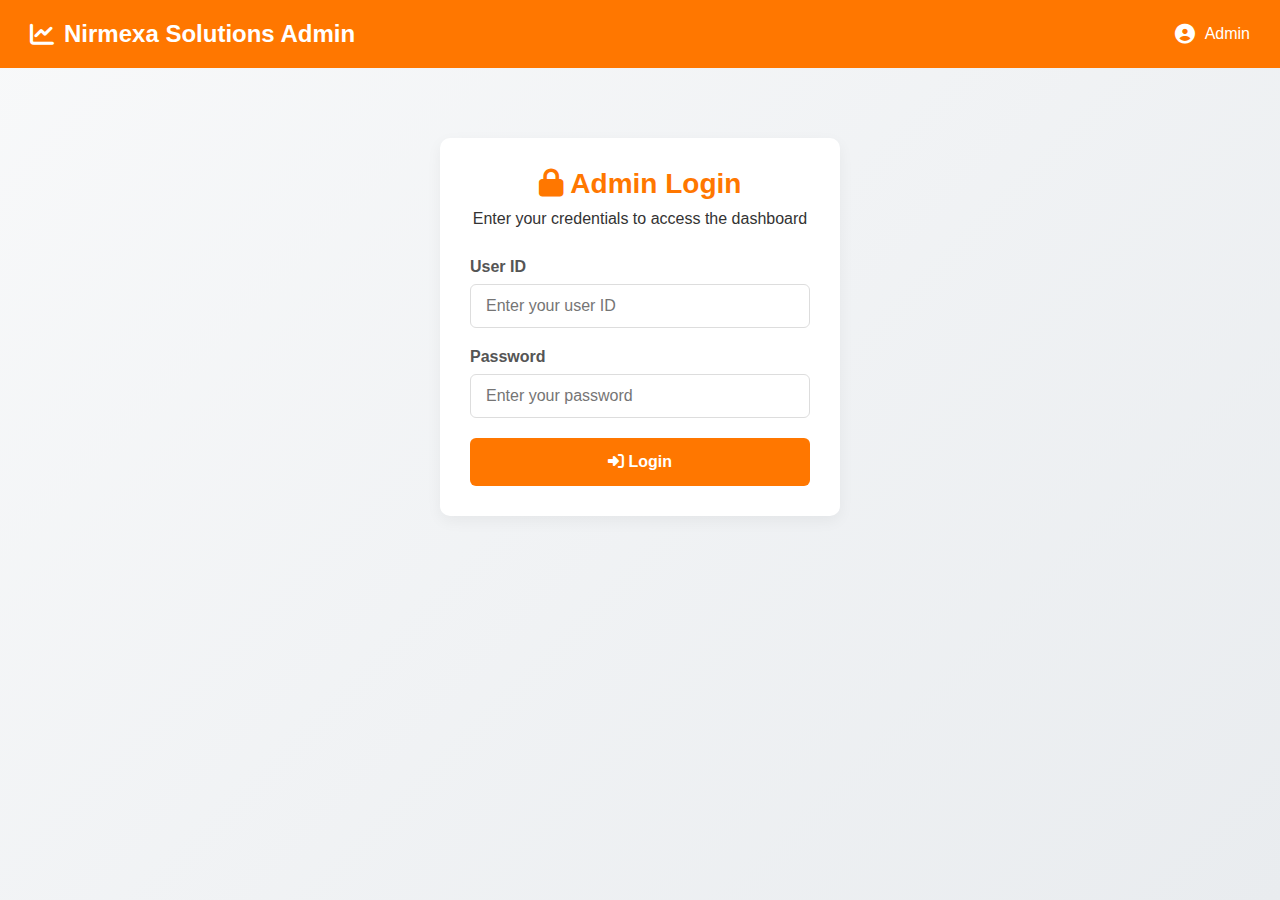
<file: admin.html>
<!DOCTYPE html>
<html lang="en">
<head>
    <meta charset="UTF-8">
    <meta name="viewport" content="width=device-width, initial-scale=1.0">
        <link rel="icon" type="image/png" href="Screenshot_2025-09-06_205354-removebg-preview.png">
    <title>Nirmexa Solutions - Admin Panel</title>
    <link rel="stylesheet" href="https://cdnjs.cloudflare.com/ajax/libs/font-awesome/6.4.0/css/all.min.css">
    <style>
        * {
            margin: 0;
            padding: 0;
            box-sizing: border-box;
            font-family: 'Segoe UI', Tahoma, Geneva, Verdana, sans-serif;
        }

        body {
            background: linear-gradient(135deg, #f8f9fa 0%, #e9ecef 100%);
            min-height: 100vh;
            width: 100vw;
            margin: 0;
            padding: 0;
            display: flex;
            justify-content: center;
            align-items: flex-start;
        }

        .admin-container {
            width: 100vw;
            min-height: 100vh;
            max-width: none;
            border-radius: 0;
            box-shadow: none;
            margin: 0;
        }

        .admin-header {
            background: #ff7700;
            color: white;
            padding: 20px 30px;
            display: flex;
            justify-content: space-between;
            align-items: center;
        }

        .logo {
            display: flex;
            align-items: center;
            gap: 10px;
        }

        .logo i {
            font-size: 24px;
        }

        .logo h1 {
            font-size: 24px;
            font-weight: 600;
        }

        .admin-nav {
            display: flex;
            gap: 15px;
        }

        .nav-item {
            padding: 8px 15px;
            border-radius: 5px;
            cursor: pointer;
            transition: background 0.3s;
        }

        .nav-item:hover {
            background: rgba(255, 255, 255, 0.2);
        }

        .admin-content {
            padding: 30px;
        }

        .auth-container {
            max-width: 400px;
            margin: 0 auto;
            padding: 40px 0;
        }

        .auth-form {
            background: white;
            padding: 30px;
            border-radius: 10px;
            box-shadow: 0 5px 15px rgba(0, 0, 0, 0.05);
        }

        .auth-title {
            text-align: center;
            margin-bottom: 30px;
            color: #333;
        }

        .auth-title h2 {
            font-size: 28px;
            margin-bottom: 10px;
            color: #ff7700;
        }

        .form-group {
            margin-bottom: 20px;
        }

        .form-group label {
            display: block;
            margin-bottom: 8px;
            font-weight: 600;
            color: #555;
        }

        .form-control {
            width: 100%;
            padding: 12px 15px;
            border: 1px solid #ddd;
            border-radius: 6px;
            font-size: 16px;
            transition: all 0.3s ease;
        }

        .form-control:focus {
            outline: none;
            border-color: #ff7700;
            box-shadow: 0 0 0 3px rgba(255, 119, 0, 0.2);
        }

        .auth-button {
            width: 100%;
            background: #ff7700;
            color: white;
            border: none;
            padding: 15px;
            border-radius: 6px;
            font-size: 16px;
            font-weight: 600;
            cursor: pointer;
            transition: all 0.3s ease;
        }

        .auth-button:hover {
            background: #e66a00;
        }

        .dashboard {
            display: none;
        }

        .dashboard-header {
            display: flex;
            justify-content: space-between;
            align-items: center;
            margin-bottom: 30px;
        }

        .stats-container {
            display: grid;
            grid-template-columns: repeat(auto-fit, minmax(250px, 1fr));
            gap: 20px;
            margin-bottom: 30px;
        }

        .stat-card {
            background: white;
            padding: 20px;
            border-radius: 8px;
            box-shadow: 0 3px 10px rgba(0, 0, 0, 0.08);
            border-left: 4px solid #ff7700;
        }

        .stat-title {
            color: #777;
            font-size: 14px;
            margin-bottom: 10px;
        }

        .stat-value {
            color: #333;
            font-size: 28px;
            font-weight: 700;
        }

        .data-controls {
            display: flex;
            gap: 15px;
            margin-bottom: 20px;
        }

        .control-button {
            padding: 10px 20px;
            border-radius: 6px;
            font-weight: 600;
            cursor: pointer;
            display: flex;
            align-items: center;
            gap: 8px;
            transition: all 0.3s ease;
        }

        .fetch-button {
            background: #ff7700;
            color: white;
            border: none;
        }

        .fetch-button:hover {
            background: #e66a00;
        }

        .logout-button {
            background: #f8f9fa;
            color: #555;
            border: 1px solid #ddd;
        }

        .logout-button:hover {
            background: #e9ecef;
        }

        .submissions-table-container {
            overflow-x: auto;
            max-height: 500px;
        }

        .submissions-table {
            width: 100%;
            border-collapse: collapse;
            margin-top: 10px;
        }

        .submissions-table th, .submissions-table td {
            padding: 12px 15px;
            text-align: left;
            border-bottom: 1px solid #eee;
        }

        .submissions-table th {
            background-color: #f8f9fa;
            font-weight: 600;
            color: #555;
            position: sticky;
            top: 0;
        }

        .submissions-table tr:hover {
            background-color: #fff9f2;
        }

        .status-message {
            padding: 15px;
            border-radius: 6px;
            margin-top: 20px;
            text-align: center;
            font-weight: 500;
        }

        .success {
            background-color: #f0fff4;
            color: #2d8c4e;
            border: 1px solid #c5f0d5;
        }

        .error {
            background-color: #fff5f5;
            color: #e53e3e;
            border: 1px solid #fed7d7;
        }

        .hidden {
            display: none;
        }

        .filter-controls {
            display: flex;
            gap: 15px;
            margin-bottom: 20px;
            flex-wrap: wrap;
        }

        .filter-group {
            display: flex;
            flex-direction: column;
            gap: 8px;
        }

        .filter-label {
            font-size: 14px;
            font-weight: 600;
            color: #555;
        }

        .filter-select {
            padding: 8px 12px;
            border: 1px solid #ddd;
            border-radius: 6px;
            background: white;
        }

        @media (max-width: 768px) {
            .admin-header {
                flex-direction: column;
                gap: 15px;
                text-align: center;
            }
            
            .stats-container {
                grid-template-columns: 1fr;
            }
            
            .data-controls {
                flex-direction: column;
            }
            
            .filter-controls {
                flex-direction: column;
            }
        }

        .user-info {
            display: flex;
            align-items: center;
            gap: 10px;
            color: white;
        }

        .user-info i {
            font-size: 20px;
        }
        
        .view-details {
            color: #ff7700;
            cursor: pointer;
            font-weight: 600;
        }
        
        .modal {
            display: none;
            position: fixed;
            top: 0;
            left: 0;
            width: 100%;
            height: 100%;
            background: rgba(0, 0, 0, 0.5);
            z-index: 1000;
            justify-content: center;
            align-items: center;
        }
        
        .modal-content {
            background: white;
            padding: 30px;
            border-radius: 10px;
            max-width: 600px;
            width: 90%;
            max-height: 80vh;
            overflow-y: auto;
        }
        
        .modal-header {
            display: flex;
            justify-content: space-between;
            align-items: center;
            margin-bottom: 20px;
            border-bottom: 1px solid #eee;
            padding-bottom: 15px;
        }
        
        .close-modal {
            background: none;
            border: none;
            font-size: 24px;
            cursor: pointer;
            color: #777;
        }
        
    </style>
</head>
<body>
    <div class="admin-container">
        <header class="admin-header">
            <div class="logo">
                <i class="fas fa-chart-line"></i>
                <h1>Nirmexa Solutions Admin</h1>
            </div>
         
            <div class="user-info">
                <i class="fas fa-user-circle"></i>
                <span>Admin</span>
            </div>
        </header>

        <div class="admin-content">
            <!-- Authentication Section -->
            <div id="authSection" class="auth-container">
                <div class="auth-form">
                    <div class="auth-title">
                        <h2><i class="fas fa-lock"></i> Admin Login</h2>
                        <p>Enter your credentials to access the dashboard</p>
                    </div>
                    <form id="loginForm">
                        <div class="form-group">
                            <label for="userId">User ID</label>
                            <input type="text" id="userId" class="form-control" placeholder="Enter your user ID" required>
                        </div>
                        <div class="form-group">
                            <label for="password">Password</label>
                            <input type="password" id="password" class="form-control" placeholder="Enter your password" required>
                        </div>
                        <button type="submit" class="auth-button">
                            <i class="fas fa-sign-in-alt"></i> Login
                        </button>
                    </form>
                    <div id="loginStatus" class="status-message hidden"></div>
                </div>
            </div>

            <!-- Dashboard Section (Initially Hidden) -->
            <div id="dashboardSection" class="dashboard">
                <div class="dashboard-header">
                    <h2>Form Submissions Dashboard</h2>
                    <div class="data-controls">
                        <button id="fetchData" class="control-button fetch-button">
                            <i class="fas fa-sync-alt"></i>
                            Fetch Data
                        </button>
                        <button id="logoutButton" class="control-button logout-button">
                            <i class="fas fa-sign-out-alt"></i>
                            Logout
                        </button>
                    </div>
                </div>

                <div class="stats-container">
                    <div class="stat-card">
                        <div class="stat-title">Total Submissions</div>
                        <div class="stat-value" id="totalSubmissions">0</div>
                    </div>
                    <div class="stat-card">
                        <div class="stat-title">This Month</div>
                        <div class="stat-value" id="monthSubmissions">0</div>
                    </div>
                    <div class="stat-card">
                        <div class="stat-title">Web Development</div>
                        <div class="stat-value" id="webDevSubmissions">0</div>
                    </div>
                    <div class="stat-card">
                        <div class="stat-title">High Budget Projects</div>
                        <div class="stat-value" id="highBudgetSubmissions">0</div>
                    </div>
                </div>

                <div class="filter-controls">
                    <div class="filter-group">
                        <label class="filter-label">Service Type</label>
                        <select id="serviceFilter" class="filter-select">
                            <option value="all">All Services</option>
                            <option value="web">Web Development</option>
                            <option value="mobile">Mobile App Development</option>
                            <option value="design">UI/UX Design</option>
                            <option value="ecommerce">E-Commerce Solutions</option>
                        </select>
                    </div>
                    <div class="filter-group">
                        <label class="filter-label">Budget Range</label>
                        <select id="budgetFilter" class="filter-select">
                            <option value="all">All Budgets</option>
                            <option value="5k-15k">₹5,000 - ₹15,000</option>
                            <option value="15k-50k">₹15,000 - ₹50,000</option>
                            <option value="50k-1l">₹50,000 - ₹1,00,000</option>
                            <option value="1l+">₹1,00,000+</option>
                        </select>
                    </div>
                    <div class="filter-group">
                        <label class="filter-label">Date Range</label>
                        <select id="dateFilter" class="filter-select">
                            <option value="7">Last 7 days</option>
                            <option value="30">Last 30 days</option>
                            <option value="90">Last 90 days</option>
                            <option value="all">All time</option>
                        </select>
                    </div>
                </div>

                <div class="submissions-table-container">
                    <table class="submissions-table">
                        <thead>
                            <tr>
                                <th>Date</th>
                                <th>Name</th>
                                <th>Email</th>
                                <th>Service</th>
                                <th>Budget</th>
                                <th>Actions</th>
                            </tr>
                        </thead>
                        <tbody id="submissionsBody">
                            <tr>
                                <td colspan="6" style="text-align: center; padding: 30px;">
                                    <i class="fas fa-database" style="font-size: 48px; color: #ddd; margin-bottom: 15px;"></i>
                                    <p>No submissions data available. Click "Fetch Data" to load information.</p>
                                </td>
                            </tr>
                        </tbody>
                    </table>
                </div>

                <div id="dataStatus" class="status-message hidden"></div>
            </div>
        </div>
    </div>

    <!-- Modal for viewing submission details -->
    <div id="detailsModal" class="modal">
        <div class="modal-content">
            <div class="modal-header">
                <h3>Submission Details</h3>
                <button class="close-modal">&times;</button>
            </div>
            <div id="modalBody">
                <!-- Details will be inserted here -->
            </div>
        </div>
    </div>

    <script>
        // DOM Elements
        const loginForm = document.getElementById('loginForm');
        const loginStatus = document.getElementById('loginStatus');
        const authSection = document.getElementById('authSection');
        const dashboardSection = document.getElementById('dashboardSection');
        const fetchButton = document.getElementById('fetchData');
        const logoutButton = document.getElementById('logoutButton');
        const dataStatus = document.getElementById('dataStatus');
        const submissionsBody = document.getElementById('submissionsBody');
        const modal = document.getElementById('detailsModal');
        const modalBody = document.getElementById('modalBody');
        const closeModal = document.querySelector('.close-modal');
        
        // Stats elements
        const totalSubmissions = document.getElementById('totalSubmissions');
        const monthSubmissions = document.getElementById('monthSubmissions');
        const webDevSubmissions = document.getElementById('webDevSubmissions');
        const highBudgetSubmissions = document.getElementById('highBudgetSubmissions');
        
        // Filter elements
        const serviceFilter = document.getElementById('serviceFilter');
        const budgetFilter = document.getElementById('budgetFilter');
        const dateFilter = document.getElementById('dateFilter');

        // Correct credentials
        const CORRECT_USER_ID = 'nirmexa-solutions';
        const CORRECT_PASSWORD = 'nirmexa2005#';
        
        // Google Apps Script URL (Replace with your deployed web app URL)
        const scriptURL = 'https://script.google.com/macros/s/AKfycbxCK_XpQGosSzXl_W4LjJglxu4S_xEJH264mFY4KAoqXeHElHb52RKvLwbFwrGiVGtL/exec';
        
        // Store fetched data
        let submissionsData = [];

        // Login handler
        loginForm.addEventListener('submit', (e) => {
            e.preventDefault();
            
            const userId = document.getElementById('userId').value;
            const password = document.getElementById('password').value;
            
            if (userId === CORRECT_USER_ID && password === CORRECT_PASSWORD) {
                showStatus(loginStatus, 'Login successful! Redirecting...', 'success');
                setTimeout(() => {
                    authSection.style.display = 'none';
                    dashboardSection.style.display = 'block';
                }, 1000);
            } else {
                showStatus(loginStatus, 'Invalid user ID or password', 'error');
            }
        });

        // Fetch data handler
        fetchButton.addEventListener('click', async () => {
            fetchButton.innerHTML = '<i class="fas fa-spinner fa-spin"></i> Fetching...';
            fetchButton.disabled = true;
            dataStatus.classList.add('hidden');
            
            try {
                // Fetch data from Google Sheets
                const response = await fetch(scriptURL);
                if (!response.ok) {
                    throw new Error(`HTTP error! status: ${response.status}`);
                }
                const data = await response.json();
                
                submissionsData = data;
                updateStats(data);
                displaySubmissions(data);
                showStatus(dataStatus, `Successfully loaded ${data.length} submissions`, 'success');
            } catch (error) {
                console.error('Error fetching data:', error);
                
                // Fallback to mock data if real fetch fails
                const mockData = [
                    ['2023-05-15', 'John Doe', 'john@example.com', 'Web Development', '₹50,000 - ₹1,00,000', 'E-commerce website with payment integration'],
                    ['2023-05-16', 'Jane Smith', 'jane@example.com', 'SEO & Digital Marketing', '₹15,000 - ₹50,000', 'Need SEO for my online store'],
                    ['2023-05-17', 'Robert Johnson', 'robert@example.com', 'E-Commerce Solutions', '₹1,00,000+', 'Complete e-commerce platform development'],
                    ['2023-05-18', 'Sarah Williams', 'sarah@example.com', 'UI/UX Design', '₹5,000 - ₹15,000', 'Redesign my company website'],
                    ['2023-05-19', 'Michael Brown', 'michael@example.com', 'Mobile App Development', '₹50,000 - ₹1,00,000', 'Fitness tracking mobile application'],
                    ['2023-05-20', 'Emily Davis', 'emily@example.com', 'Web Development', '₹15,000 - ₹50,000', 'Portfolio website with blog'],
                    ['2023-05-21', 'David Wilson', 'david@example.com', 'Cloud Solutions', '₹1,00,000+', 'Migrate our infrastructure to cloud']
                ];
                
                submissionsData = mockData;
                updateStats(mockData);
                displaySubmissions(mockData);
                showStatus(dataStatus, 'Using demo data. Could not connect to Google Sheets.', 'error');
            } finally {
                fetchButton.innerHTML = '<i class="fas fa-sync-alt"></i> Fetch Data';
                fetchButton.disabled = false;
            }
        });

        // Logout handler
        logoutButton.addEventListener('click', () => {
            if (confirm('Are you sure you want to logout?')) {
                dashboardSection.style.display = 'none';
                authSection.style.display = 'block';
                loginForm.reset();
            }
        });
        
        // Close modal handler
        closeModal.addEventListener('click', () => {
            modal.style.display = 'none';
        });
        
        // Close modal when clicking outside
        window.addEventListener('click', (e) => {
            if (e.target === modal) {
                modal.style.display = 'none';
            }
        });
        
        // Filter change handlers
        serviceFilter.addEventListener('change', applyFilters);
        budgetFilter.addEventListener('change', applyFilters);
        dateFilter.addEventListener('change', applyFilters);

        // Display submissions in table
        function displaySubmissions(data) {
            if (data.length === 0) {
                submissionsBody.innerHTML = '<tr><td colspan="6" style="text-align: center;">No submissions found</td></tr>';
                return;
            }
            
            let tableContent = '';
            data.forEach((row, index) => {
                tableContent += `
                    <tr>
                        <td>${row[0]}</td>
                        <td>${row[1]}</td>
                        <td>${row[2]}</td>
                        <td>${row[3]}</td>
                        <td>${row[4]}</td>
                        <td>
                            <span class="view-details" data-index="${index}">
                                <i class="fas fa-eye"></i> View Details
                            </span>
                        </td>
                    </tr>
                `;
            });
            
            submissionsBody.innerHTML = tableContent;
            
            // Add event listeners to view details buttons
            document.querySelectorAll('.view-details').forEach(button => {
                button.addEventListener('click', (e) => {
                    const index = e.target.closest('.view-details').dataset.index;
                    showDetails(data[index]);
                });
            });
        }
        
        // Show submission details in modal
        function showDetails(details) {
            modalBody.innerHTML = `
                <p><strong>Date:</strong> ${details[0]}</p>
                <p><strong>Name:</strong> ${details[1]}</p>
                <p><strong>Email:</strong> ${details[2]}</p>
                <p><strong>Service:</strong> ${details[3]}</p>
                <p><strong>Budget:</strong> ${details[4]}</p>
                <p><strong>Message:</strong> ${details[5]}</p>
            `;
            modal.style.display = 'flex';
        }
        
        // Update statistics
        function updateStats(data) {
            totalSubmissions.textContent = data.length;
            
            // Calculate this month's submissions (simplified)
            const currentMonth = new Date().getMonth();
            const monthData = data.filter(item => {
                const itemDate = new Date(item[0]);
                return itemDate.getMonth() === currentMonth;
            });
            monthSubmissions.textContent = monthData.length;
            
            // Calculate web development submissions
            const webDevData = data.filter(item => 
                item[3].toLowerCase().includes('web')
            );
            webDevSubmissions.textContent = webDevData.length;
            
            // Calculate high budget submissions
            const highBudgetData = data.filter(item => 
                item[4] === '₹1,00,000+' || item[4] === '₹50,000 - ₹1,00,000'
            );
            highBudgetSubmissions.textContent = highBudgetData.length;
        }
        
        // Apply filters to data
        function applyFilters() {
            const serviceValue = serviceFilter.value;
            const budgetValue = budgetFilter.value;
            const dateValue = dateFilter.value;
            
            let filteredData = submissionsData;
            
            // Apply service filter
            if (serviceValue !== 'all') {
                filteredData = filteredData.filter(item => 
                    item[3].toLowerCase().includes(serviceValue)
                );
            }
            
            // Apply budget filter
            if (budgetValue !== 'all') {
                filteredData = filteredData.filter(item => 
                    item[4] && item[4].toLowerCase().includes(budgetValue)
                );
            }
            
            // Apply date filter
            if (dateValue !== 'all') {
                const days = parseInt(dateValue);
                const cutoffDate = new Date();
                cutoffDate.setDate(cutoffDate.getDate() - days);
                
                filteredData = filteredData.filter(item => {
                    const itemDate = new Date(item[0]);
                    return itemDate >= cutoffDate;
                });
            }
            
            displaySubmissions(filteredData);
        }

        // Show status message
        function showStatus(element, message, type) {
            element.textContent = message;
            element.classList.remove('hidden', 'success', 'error');
            element.classList.add(type);
            
            // Auto hide after 5 seconds
            setTimeout(() => {
                element.classList.add('hidden');
            }, 5000);
        }

        // Add button to generate receipt
        const receiptDiv = document.createElement('div');
        receiptDiv.style.textAlign = 'right';
        receiptDiv.style.marginBottom = '20px';
        receiptDiv.innerHTML = `<button id="generateReceiptBtn" class="control-button fetch-button" style="background: #059669; color: white; margin-top: 10px;"><i class="fas fa-file-invoice"></i> Generate Receipt</button>`;
        dashboardSection.insertBefore(receiptDiv, dashboardSection.firstChild);
        document.getElementById('generateReceiptBtn').addEventListener('click', () => {
            window.location.href = 'receipt.html';
        });
    </script>
</body>
</html>
</file>
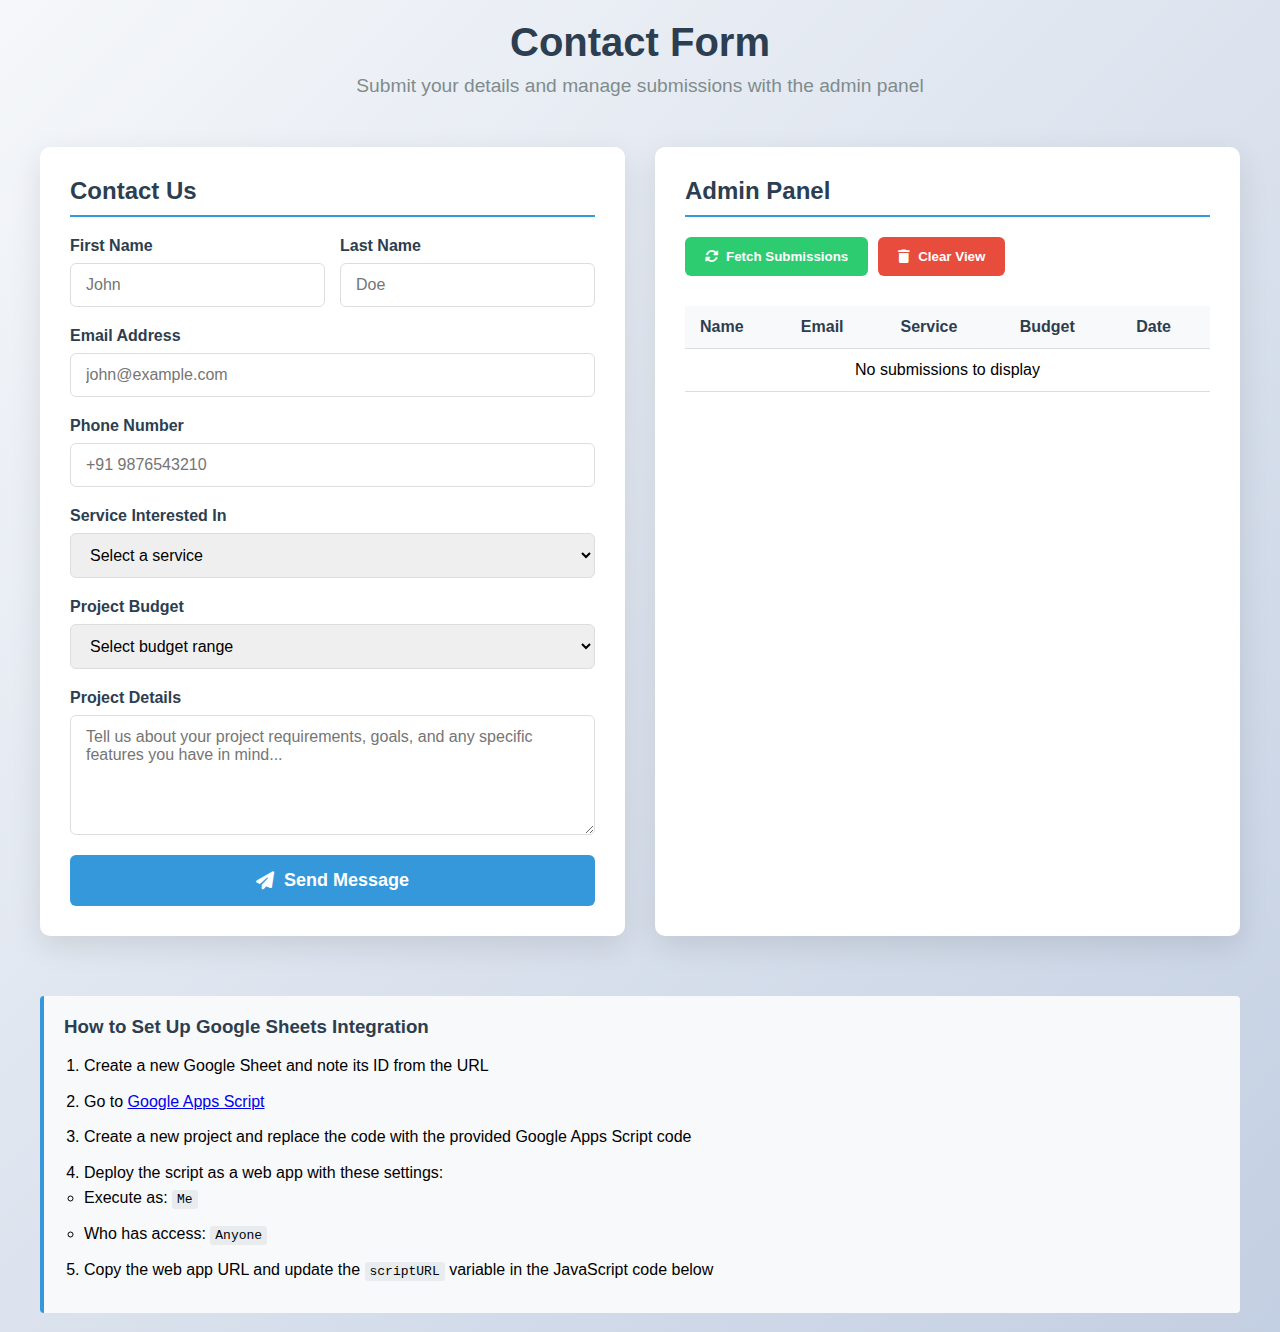
<file: form.html>
<!DOCTYPE html>
<html lang="en">
<head>
    <meta charset="UTF-8">
    <meta name="viewport" content="width=device-width, initial-scale=1.0">
    <title>Contact Form with Google Sheets Integration</title>
    <link rel="stylesheet" href="https://cdnjs.cloudflare.com/ajax/libs/font-awesome/6.4.0/css/all.min.css">
    <style>
        * {
            margin: 0;
            padding: 0;
            box-sizing: border-box;
            font-family: 'Segoe UI', Tahoma, Geneva, Verdana, sans-serif;
        }

        body {
            background: linear-gradient(135deg, #f5f7fa 0%, #c3cfe2 100%);
            min-height: 100vh;
            display: flex;
            justify-content: center;
            align-items: center;
            padding: 20px;
        }

        .container {
            max-width: 1200px;
            width: 100%;
            display: flex;
            flex-direction: column;
            gap: 30px;
        }

        header {
            text-align: center;
            margin-bottom: 20px;
        }

        h1 {
            color: #2c3e50;
            font-size: 2.5rem;
            margin-bottom: 10px;
        }

        .subtitle {
            color: #7f8c8d;
            font-size: 1.2rem;
        }

        .content {
            display: flex;
            flex-wrap: wrap;
            gap: 30px;
        }

        .form-section, .admin-section {
            flex: 1;
            min-width: 300px;
            background: white;
            border-radius: 10px;
            box-shadow: 0 10px 30px rgba(0, 0, 0, 0.1);
            padding: 30px;
        }

        .section-title {
            color: #2c3e50;
            margin-bottom: 20px;
            padding-bottom: 10px;
            border-bottom: 2px solid #3498db;
        }

        .contact-form {
            display: flex;
            flex-direction: column;
            gap: 20px;
        }

        .form-row {
            display: flex;
            gap: 15px;
        }

        .form-group {
            flex: 1;
            display: flex;
            flex-direction: column;
            gap: 8px;
        }

        .form-label {
            font-weight: 600;
            color: #2c3e50;
        }

        .form-control {
            padding: 12px 15px;
            border: 1px solid #ddd;
            border-radius: 6px;
            font-size: 16px;
            transition: all 0.3s ease;
        }

        .form-control:focus {
            outline: none;
            border-color: #3498db;
            box-shadow: 0 0 0 3px rgba(52, 152, 219, 0.2);
        }

        textarea.form-control {
            min-height: 120px;
            resize: vertical;
        }

        .submit-button {
            background: #3498db;
            color: white;
            border: none;
            padding: 15px 20px;
            border-radius: 6px;
            font-size: 18px;
            font-weight: 600;
            cursor: pointer;
            display: flex;
            align-items: center;
            justify-content: center;
            gap: 10px;
            transition: all 0.3s ease;
        }

        .submit-button:hover {
            background: #2980b9;
            transform: translateY(-2px);
        }

        .submit-button:active {
            transform: translateY(0);
        }

        .admin-panel {
            display: flex;
            flex-direction: column;
            gap: 20px;
        }

        .admin-controls {
            display: flex;
            gap: 10px;
        }

        .fetch-button {
            background: #2ecc71;
            color: white;
            border: none;
            padding: 12px 20px;
            border-radius: 6px;
            font-weight: 600;
            cursor: pointer;
            display: flex;
            align-items: center;
            gap: 8px;
            transition: all 0.3s ease;
        }

        .fetch-button:hover {
            background: #27ae60;
        }

        .clear-button {
            background: #e74c3c;
            color: white;
            border: none;
            padding: 12px 20px;
            border-radius: 6px;
            font-weight: 600;
            cursor: pointer;
            display: flex;
            align-items: center;
            gap: 8px;
            transition: all 0.3s ease;
        }

        .clear-button:hover {
            background: #c0392b;
        }

        .submissions-table {
            width: 100%;
            border-collapse: collapse;
            margin-top: 10px;
        }

        .submissions-table th, .submissions-table td {
            padding: 12px 15px;
            text-align: left;
            border-bottom: 1px solid #ddd;
        }

        .submissions-table th {
            background-color: #f8f9fa;
            font-weight: 600;
            color: #2c3e50;
        }

        .submissions-table tr:hover {
            background-color: #f1f8ff;
        }

        .status-message {
            padding: 15px;
            border-radius: 6px;
            margin-top: 20px;
            text-align: center;
            font-weight: 500;
        }

        .success {
            background-color: #d4edda;
            color: #155724;
        }

        .error {
            background-color: #f8d7da;
            color: #721c24;
        }

        .hidden {
            display: none;
        }

        .instructions {
            background: #f8f9fa;
            border-left: 4px solid #3498db;
            padding: 20px;
            margin-top: 30px;
            border-radius: 4px;
        }

        .instructions h3 {
            color: #2c3e50;
            margin-bottom: 15px;
        }

        .instructions ol {
            padding-left: 20px;
            line-height: 1.6;
        }

        .instructions li {
            margin-bottom: 10px;
        }

        .instructions code {
            background: #e9ecef;
            padding: 2px 5px;
            border-radius: 3px;
            font-family: monospace;
        }

        @media (max-width: 768px) {
            .form-row {
                flex-direction: column;
                gap: 20px;
            }
            
            .content {
                flex-direction: column;
            }
        }

        .animate-on-scroll {
            opacity: 0;
            transform: translateY(20px);
            transition: opacity 0.6s ease, transform 0.6s ease;
        }

        .visible {
            opacity: 1;
            transform: translateY(0);
        }
    </style>
</head>
<body>
    <div class="container">
        <header>
            <h1>Contact Form</h1>
            <p class="subtitle">Submit your details and manage submissions with the admin panel</p>
        </header>

        <div class="content">
            <section class="form-section">
                <h2 class="section-title">Contact Us</h2>
                <form class="contact-form animate-on-scroll" id="contactForm">
                    <div class="form-row">
                        <div class="form-group">
                            <label for="firstName" class="form-label">First Name</label>
                            <input type="text" id="firstName" name="firstName" class="form-control" placeholder="John" required>
                        </div>
                        <div class="form-group">
                            <label for="lastName" class="form-label">Last Name</label>
                            <input type="text" id="lastName" name="lastName" class="form-control" placeholder="Doe" required>
                        </div>
                    </div>

                    <div class="form-group">
                        <label for="email" class="form-label">Email Address</label>
                        <input type="email" id="email" name="email" class="form-control" placeholder="john@example.com" required>
                    </div>

                    <div class="form-group">
                        <label for="phone" class="form-label">Phone Number</label>
                        <input type="tel" id="phone" name="phone" class="form-control" placeholder="+91 9876543210">
                    </div>

                    <div class="form-group">
                        <label for="service" class="form-label">Service Interested In</label>
                        <select id="service" name="service" class="form-control" required>
                            <option value="">Select a service</option>
                            <option value="web">Web Development</option>
                            <option value="mobile">Mobile App Development</option>
                            <option value="design">UI/UX Design</option>
                            <option value="ecommerce">E-Commerce Solutions</option>
                            <option value="seo">SEO & Digital Marketing</option>
                            <option value="cloud">Cloud Solutions</option>
                            <option value="other">Other</option>
                        </select>
                    </div>

                    <div class="form-group">
                        <label for="budget" class="form-label">Project Budget</label>
                        <select id="budget" name="budget" class="form-control">
                            <option value="">Select budget range</option>
                            <option value="5k-15k">₹5,000 - ₹15,000</option>
                            <option value="15k-50k">₹15,000 - ₹50,000</option>
                            <option value="50k-1l">₹50,000 - ₹1,00,000</option>
                            <option value="1l+">₹1,00,000+</option>
                        </select>
                    </div>

                    <div class="form-group">
                        <label for="message" class="form-label">Project Details</label>
                        <textarea id="message" name="message" class="form-control" placeholder="Tell us about your project requirements, goals, and any specific features you have in mind..." required></textarea>
                    </div>

                    <button type="submit" class="submit-button">
                        <i class="fas fa-paper-plane"></i>
                        Send Message
                    </button>
                </form>

                <div id="formStatus" class="status-message hidden"></div>
            </section>

            <section class="admin-section">
                <h2 class="section-title">Admin Panel</h2>
                <div class="admin-panel">
                    <div class="admin-controls">
                        <button id="fetchData" class="fetch-button">
                            <i class="fas fa-sync-alt"></i>
                            Fetch Submissions
                        </button>
                        <button id="clearData" class="clear-button">
                            <i class="fas fa-trash"></i>
                            Clear View
                        </button>
                    </div>

                    <div class="table-container">
                        <table class="submissions-table">
                            <thead>
                                <tr>
                                    <th>Name</th>
                                    <th>Email</th>
                                    <th>Service</th>
                                    <th>Budget</th>
                                    <th>Date</th>
                                </tr>
                            </thead>
                            <tbody id="submissionsBody">
                                <tr>
                                    <td colspan="5" style="text-align: center;">No submissions to display</td>
                                </tr>
                            </tbody>
                        </table>
                    </div>

                    <div id="adminStatus" class="status-message hidden"></div>
                </div>
            </section>
        </div>

        <div class="instructions">
            <h3>How to Set Up Google Sheets Integration</h3>
            <ol>
                <li>Create a new Google Sheet and note its ID from the URL</li>
                <li>Go to <a href="https://script.google.com/" target="_blank">Google Apps Script</a></li>
                <li>Create a new project and replace the code with the provided Google Apps Script code</li>
                <li>Deploy the script as a web app with these settings:
                    <ul>
                        <li>Execute as: <code>Me</code></li>
                        <li>Who has access: <code>Anyone</code></li>
                    </ul>
                </li>
                <li>Copy the web app URL and update the <code>scriptURL</code> variable in the JavaScript code below</li>
            </ol>
        </div>
    </div>

    <script>
        // Configuration - Replace with your Google Apps Script URL
        const scriptURL = 'https://script.google.com/macros/s/AKfycbxCK_XpQGosSzXl_W4LjJglxu4S_xEJH264mFY4KAoqXeHElHb52RKvLwbFwrGiVGtL/exec';
        
        // DOM Elements
        const contactForm = document.getElementById('contactForm');
        const formStatus = document.getElementById('formStatus');
        const fetchButton = document.getElementById('fetchData');
        const clearButton = document.getElementById('clearData');
        const adminStatus = document.getElementById('adminStatus');
        const submissionsBody = document.getElementById('submissionsBody');

        // Animation on scroll
        function checkScroll() {
            const elements = document.querySelectorAll('.animate-on-scroll');
            elements.forEach(element => {
                const elementPosition = element.getBoundingClientRect().top;
                const screenPosition = window.innerHeight / 1.3;
                if (elementPosition < screenPosition) {
                    element.classList.add('visible');
                }
            });
        }

        window.addEventListener('scroll', checkScroll);
        window.addEventListener('load', checkScroll);

        // Form submission handler
        contactForm.addEventListener('submit', async (e) => {
            e.preventDefault();
            
            const submitButton = contactForm.querySelector('button[type="submit"]');
            const originalText = submitButton.innerHTML;
            
            // Update button to show loading state
            submitButton.innerHTML = '<i class="fas fa-spinner fa-spin"></i> Sending...';
            submitButton.disabled = true;
            
            try {
                const formData = new FormData(contactForm);
                const response = await fetch(scriptURL, {
                    method: 'POST',
                    body: formData
                });
                
                const result = await response.json();
                
                if (result.result === 'success') {
                    showStatus(formStatus, 'Form submitted successfully!', 'success');
                    contactForm.reset();
                } else {
                    throw new Error(result.error || 'Unknown error occurred');
                }
            } catch (error) {
                console.error('Error!', error.message);
                showStatus(formStatus, `Error: ${error.message}`, 'error');
            } finally {
                submitButton.innerHTML = originalText;
                submitButton.disabled = false;
            }
        });

        // Fetch data handler
        fetchButton.addEventListener('click', async () => {
            fetchButton.innerHTML = '<i class="fas fa-spinner fa-spin"></i> Fetching...';
            fetchButton.disabled = true;
            adminStatus.classList.add('hidden');
            
            try {
                // In a real implementation, you would fetch from your Google Sheets
                // For this example, we'll use mock data
                const mockData = [
                    ['John Doe', 'john@example.com', 'Web Development', '₹50,000 - ₹1,00,000', '2023-05-15'],
                    ['Jane Smith', 'jane@example.com', 'SEO & Digital Marketing', '₹15,000 - ₹50,000', '2023-05-16'],
                    ['Robert Johnson', 'robert@example.com', 'E-Commerce Solutions', '₹1,00,000+', '2023-05-17'],
                    ['Sarah Williams', 'sarah@example.com', 'UI/UX Design', '₹5,000 - ₹15,000', '2023-05-18'],
                    ['Michael Brown', 'michael@example.com', 'Mobile App Development', '₹50,000 - ₹1,00,000', '2023-05-19']
                ];
                
                displaySubmissions(mockData);
                showStatus(adminStatus, 'Submissions loaded successfully', 'success');
            } catch (error) {
                console.error('Error fetching data:', error);
                showStatus(adminStatus, `Error fetching data: ${error.message}`, 'error');
            } finally {
                fetchButton.innerHTML = '<i class="fas fa-sync-alt"></i> Fetch Submissions';
                fetchButton.disabled = false;
            }
        });

        // Clear data handler
        clearButton.addEventListener('click', () => {
            submissionsBody.innerHTML = '<tr><td colspan="5" style="text-align: center;">No submissions to display</td></tr>';
            adminStatus.classList.add('hidden');
        });

        // Display submissions in table
        function displaySubmissions(data) {
            if (data.length === 0) {
                submissionsBody.innerHTML = '<tr><td colspan="5" style="text-align: center;">No submissions found</td></tr>';
                return;
            }
            
            let tableContent = '';
            data.forEach(row => {
                tableContent += `
                    <tr>
                        <td>${row[0]}</td>
                        <td>${row[1]}</td>
                        <td>${row[2]}</td>
                        <td>${row[3]}</td>
                        <td>${row[4]}</td>
                    </tr>
                `;
            });
            
            submissionsBody.innerHTML = tableContent;
        }

        // Show status message
        function showStatus(element, message, type) {
            element.textContent = message;
            element.classList.remove('hidden', 'success', 'error');
            element.classList.add(type);
            
            // Auto hide after 5 seconds
            setTimeout(() => {
                element.classList.add('hidden');
            }, 5000);
        }

        // Initial check for scroll animation
        checkScroll();
    </script>
</body>
</html>
</file>
